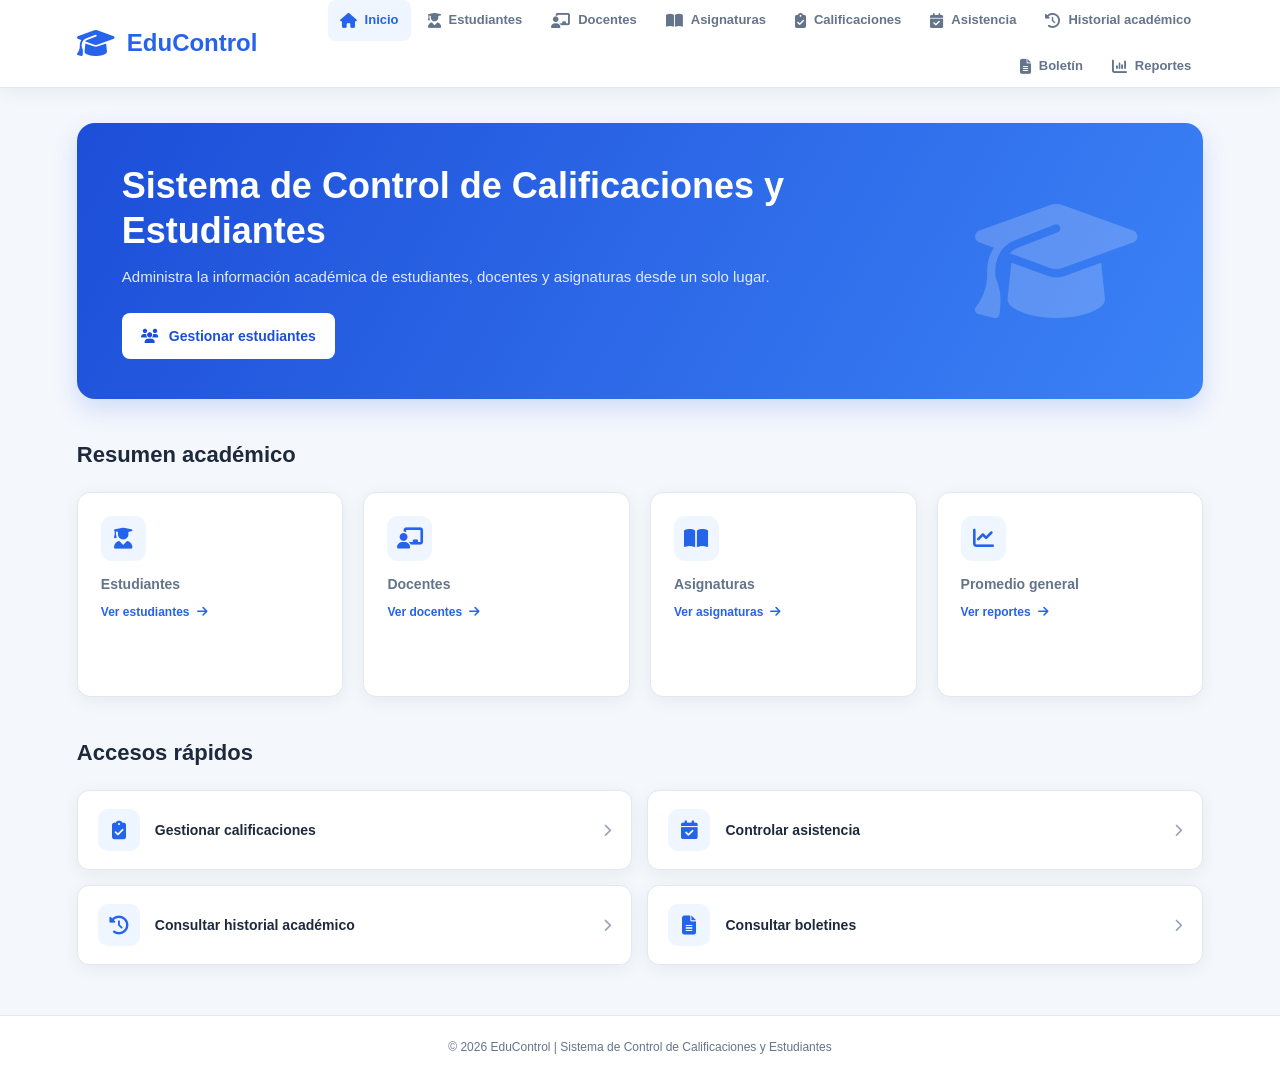
<file: index.html>
<!DOCTYPE html>
<html lang="es">
<head>
    <meta charset="UTF-8">
    <meta name="viewport" content="width=device-width, initial-scale=1.0">
    <title>Sistema de Control de Calificaciones y Estudiantes</title>
    <link rel="stylesheet" href="styles/style.css">
    <link rel="stylesheet" href="https://cdnjs.cloudflare.com/ajax/libs/font-awesome/6.7.2/css/all.min.css">
</head>
<body>
    <header>
        <div class="logo">
            <i class="fa-solid fa-graduation-cap"></i>
            <span>EduControl</span>
        </div>

        <nav>
            <ul>
                <li><a href="index.html" class="activo"><i class="fa-solid fa-house"></i> Inicio</a></li>
                <li><a href="estudiantes.html"><i class="fa-solid fa-user-graduate"></i> Estudiantes</a></li>
                <li><a href="docentes.html"><i class="fa-solid fa-chalkboard-user"></i> Docentes</a></li>
                <li><a href="asignaturas.html"><i class="fa-solid fa-book-open"></i> Asignaturas</a></li>
                <li><a href="calificaciones.html"><i class="fa-solid fa-clipboard-check"></i> Calificaciones</a></li>
                <li><a href="asistencia.html"><i class="fa-solid fa-calendar-check"></i> Asistencia</a></li>
                <li><a href="historial.html"><i class="fa-solid fa-clock-rotate-left"></i> Historial académico</a></li>
                <li><a href="boletin.html"><i class="fa-solid fa-file-lines"></i> Boletín</a></li>
                <li><a href="reportes.html"><i class="fa-solid fa-chart-column"></i> Reportes</a></li>
            </ul>
        </nav>
    </header>

    <main>
        <section class="bienvenida">
            <div>
                <h1>Sistema de Control de Calificaciones y Estudiantes</h1>
                <p>Administra la información académica de estudiantes, docentes y asignaturas desde un solo lugar.</p>
                <a href="estudiantes.html" class="boton">
                    <i class="fa-solid fa-users"></i>
                    Gestionar estudiantes
                </a>
            </div>
            <i class="fa-solid fa-graduation-cap icono-bienvenida"></i>
        </section>

        <section class="resumen">
            <h2>Resumen académico</h2>

            <div class="tarjetas">
                <article class="tarjeta">
                    <i class="fa-solid fa-user-graduate"></i>
                    <h3>Estudiantes</h3>
                    <a href="estudiantes.html">Ver estudiantes <i class="fa-solid fa-arrow-right"></i></a>
                </article>

                <article class="tarjeta">
                    <i class="fa-solid fa-chalkboard-user"></i>
                    <h3>Docentes</h3>
                    <a href="docentes.html">Ver docentes <i class="fa-solid fa-arrow-right"></i></a>
                </article>

                <article class="tarjeta">
                    <i class="fa-solid fa-book-open"></i>
                    <h3>Asignaturas</h3>
                    <a href="asignaturas.html">Ver asignaturas <i class="fa-solid fa-arrow-right"></i></a>
                </article>

                <article class="tarjeta">
                    <i class="fa-solid fa-chart-line"></i>
                    <h3>Promedio general</h3>
                    <a href="reportes.html">Ver reportes <i class="fa-solid fa-arrow-right"></i></a>
                </article>
            </div>
        </section>

        <section class="accesos">
            <h2>Accesos rápidos</h2>

            <div class="lista-accesos">
                <a href="calificaciones.html">
                    <i class="fa-solid fa-clipboard-check"></i>
                    <span>Gestionar calificaciones</span>
                    <i class="fa-solid fa-chevron-right"></i>
                </a>

                <a href="asistencia.html">
                    <i class="fa-solid fa-calendar-check"></i>
                    <span>Controlar asistencia</span>
                    <i class="fa-solid fa-chevron-right"></i>
                </a>

                <a href="historial.html">
                    <i class="fa-solid fa-clock-rotate-left"></i>
                    <span>Consultar historial académico</span>
                    <i class="fa-solid fa-chevron-right"></i>
                </a>

                <a href="boletin.html">
                    <i class="fa-solid fa-file-lines"></i>
                    <span>Consultar boletines</span>
                    <i class="fa-solid fa-chevron-right"></i>
                </a>
            </div>
        </section>
    </main>

    <footer>
        <p>&copy; 2026 EduControl | Sistema de Control de Calificaciones y Estudiantes</p>
    </footer>

    <script src="script/main.js" defer></script>
</body>
</html>
</file>
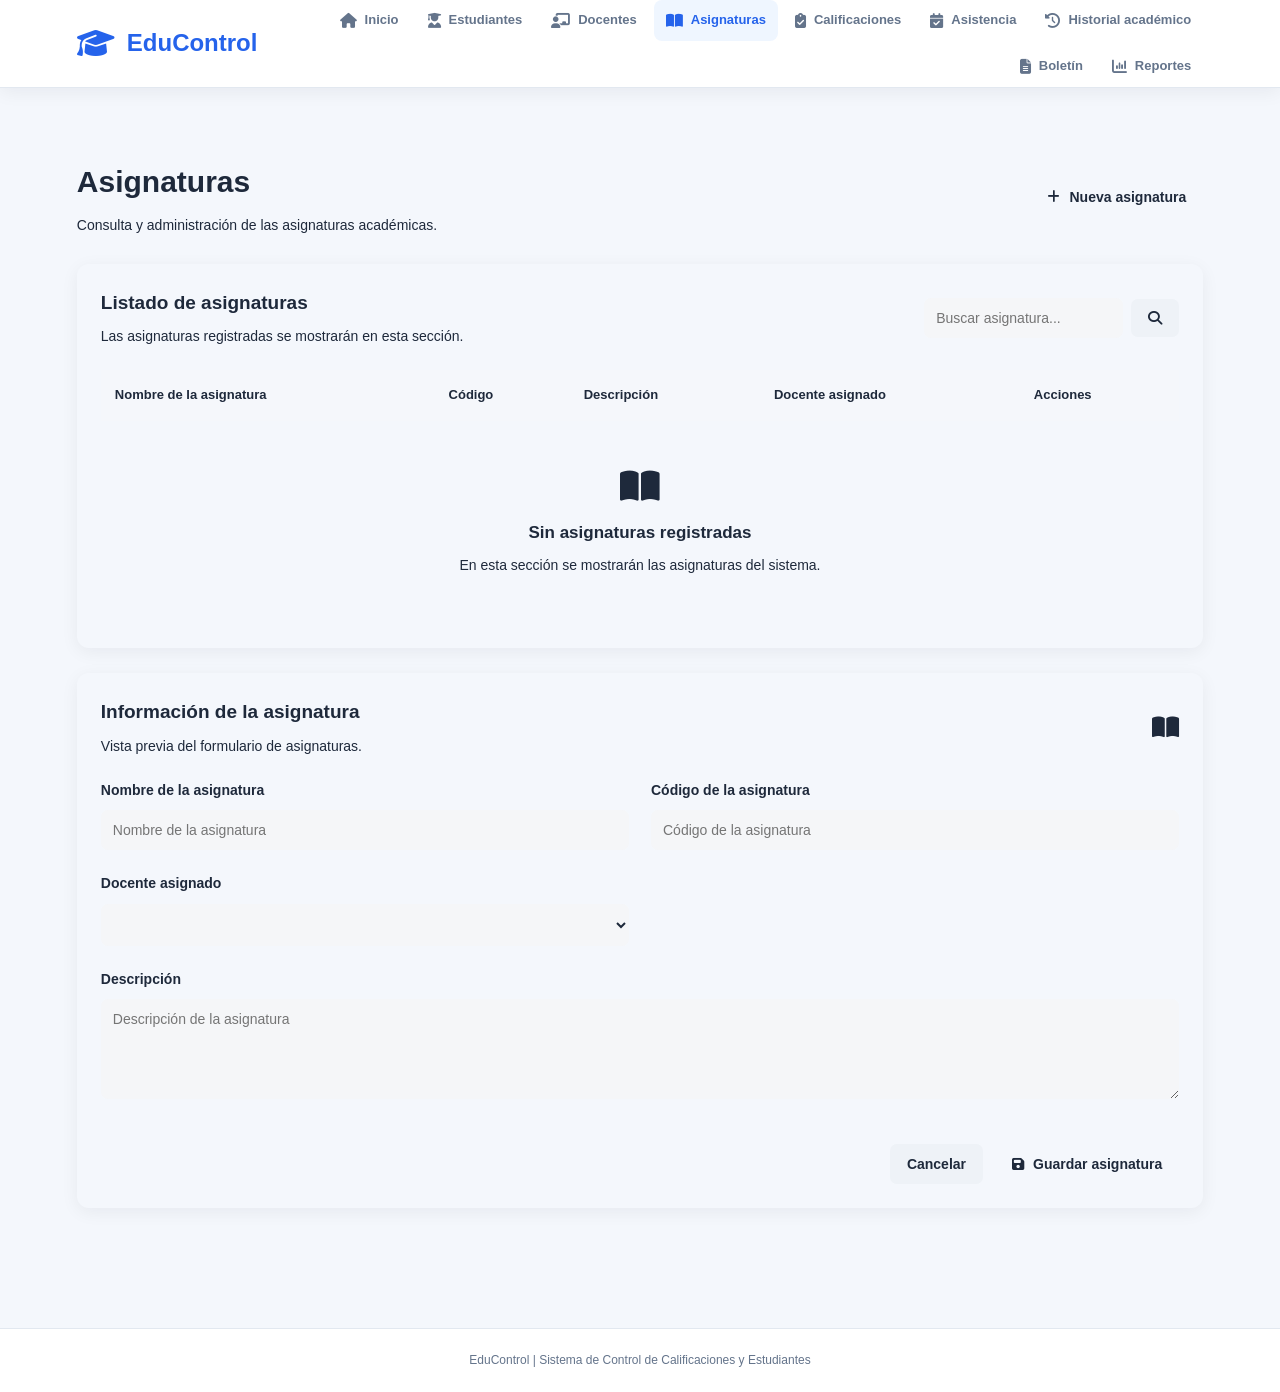
<file: asignaturas.html>
<!DOCTYPE html>
<html lang="es">
<head>
    <meta charset="UTF-8">
    <meta name="viewport" content="width=device-width, initial-scale=1.0">
    <title>Asignaturas | EduControl</title>
    <link rel="stylesheet" href="https://cdnjs.cloudflare.com/ajax/libs/font-awesome/6.7.2/css/all.min.css">
    <link rel="stylesheet" href="styles/style.css">
    <link rel="stylesheet" href="styles/asignaturas.css">
</head>
<body>
    <header>
        <div class="logo">
            <i class="fa-solid fa-graduation-cap"></i>
            <span>EduControl</span>
        </div>
        <nav>
            <ul>
                <li><a href="index.html"><i class="fa-solid fa-house"></i> Inicio</a></li>
                <li><a href="estudiantes.html"><i class="fa-solid fa-user-graduate"></i> Estudiantes</a></li>
                <li><a href="docentes.html"><i class="fa-solid fa-chalkboard-user"></i> Docentes</a></li>
                <li><a href="asignaturas.html" class="activo"><i class="fa-solid fa-book-open"></i> Asignaturas</a></li>
                <li><a href="calificaciones.html"><i class="fa-solid fa-clipboard-check"></i> Calificaciones</a></li>
                <li><a href="asistencia.html"><i class="fa-solid fa-calendar-check"></i> Asistencia</a></li>
                <li><a href="historial.html"><i class="fa-solid fa-clock-rotate-left"></i> Historial académico</a></li>
                <li><a href="boletin.html"><i class="fa-solid fa-file-lines"></i> Boletín</a></li>
                <li><a href="reportes.html"><i class="fa-solid fa-chart-column"></i> Reportes</a></li>
            </ul>
        </nav>
    </header>

    <main class="contenido-asignaturas">
        <section class="encabezado-pagina">
            <div>
                <h1>Asignaturas</h1>
                <p>Consulta y administración de las asignaturas académicas.</p>
            </div>
            <button type="button" class="boton" data-mensaje>
                <i class="fa-solid fa-plus"></i>
                Nueva asignatura
            </button>
        </section>

        <section class="panel">
            <div class="panel-encabezado">
                <div>
                    <h2>Listado de asignaturas</h2>
                    <p>Las asignaturas registradas se mostrarán en esta sección.</p>
                </div>
                <div class="busqueda">
                    <input type="search" placeholder="Buscar asignatura..." disabled>
                    <button type="button" class="boton boton-secundario" data-mensaje aria-label="Buscar">
                        <i class="fa-solid fa-magnifying-glass"></i>
                    </button>
                </div>
            </div>

            <div class="tabla-contenedor">
                <table>
                    <thead>
                        <tr>
                            <th>Nombre de la asignatura</th>
                            <th>Código</th>
                            <th>Descripción</th>
                            <th>Docente asignado</th>
                            <th>Acciones</th>
                        </tr>
                    </thead>
                    <tbody>
                        <tr>
                            <td colspan="5" class="tabla-vacia">
                                <i class="fa-solid fa-book-open"></i>
                                <h3>Sin asignaturas registradas</h3>
                                <p>En esta sección se mostrarán las asignaturas del sistema.</p>
                            </td>
                        </tr>
                    </tbody>
                </table>
            </div>
        </section>

        <section class="panel panel-formulario">
            <div class="panel-encabezado">
                <div>
                    <h2>Información de la asignatura</h2>
                    <p>Vista previa del formulario de asignaturas.</p>
                </div>
                <i class="fa-solid fa-book-open icono-panel"></i>
            </div>

            <form>
                <div class="formulario-grid">
                    <div class="campo">
                        <label for="nombre">Nombre de la asignatura</label>
                        <input type="text" id="nombre" placeholder="Nombre de la asignatura" disabled>
                    </div>

                    <div class="campo">
                        <label for="codigo">Código de la asignatura</label>
                        <input type="text" id="codigo" placeholder="Código de la asignatura" disabled>
                    </div>

                    <div class="campo">
                        <label for="docente">Docente asignado</label>
                        <select id="docente" disabled>
                            <option value="" selected></option>
                        </select>
                    </div>

                    <div class="campo campo-completo">
                        <label for="descripcion">Descripción</label>
                        <textarea id="descripcion" rows="4" placeholder="Descripción de la asignatura" disabled></textarea>
                    </div>
                </div>

                <div class="acciones-formulario">
                    <button type="button" class="boton boton-secundario" data-mensaje>
                        Cancelar
                    </button>
                    <button type="button" class="boton" data-mensaje>
                        <i class="fa-solid fa-floppy-disk"></i>
                        Guardar asignatura
                    </button>
                </div>
            </form>
        </section>
    </main>

    <div class="notificacion" id="notificacion" role="status" aria-live="polite">
        <i class="fa-solid fa-circle-info"></i>
        <span>Esta función no está disponible porque el sistema es un prototipo visual.</span>
        <button type="button" id="cerrar-notificacion" aria-label="Cerrar mensaje">
            <i class="fa-solid fa-xmark"></i>
        </button>
    </div>

    <footer>
        <p>EduControl | Sistema de Control de Calificaciones y Estudiantes</p>
    </footer>

    <script src="script/asignaturas.js"></script>
</body>
</html>
</file>
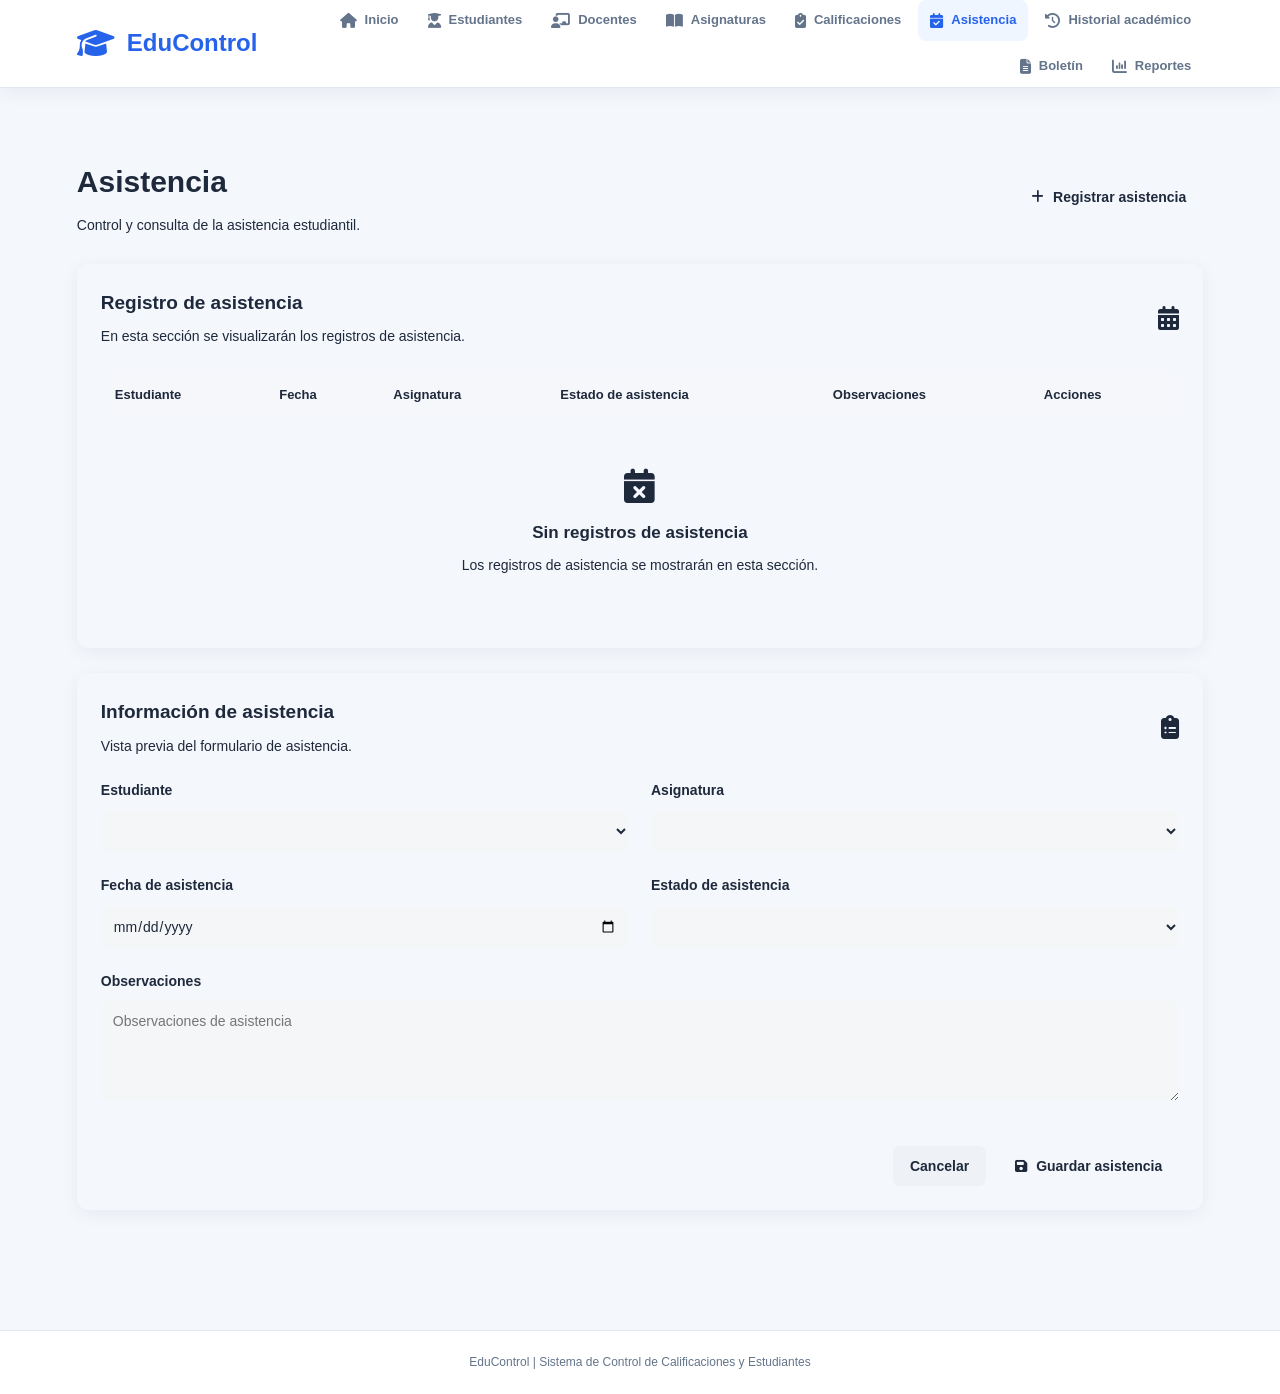
<file: asistencia.html>
<!DOCTYPE html>
<html lang="es">
<head>
    <meta charset="UTF-8">
    <meta name="viewport" content="width=device-width, initial-scale=1.0">
    <title>Asistencia | EduControl</title>
    <link rel="stylesheet" href="https://cdnjs.cloudflare.com/ajax/libs/font-awesome/6.7.2/css/all.min.css">
    <link rel="stylesheet" href="styles/style.css">
    <link rel="stylesheet" href="styles/asistencia.css">
</head>
<body>
    <header>
        <div class="logo">
            <i class="fa-solid fa-graduation-cap"></i>
            <span>EduControl</span>
        </div>
        <nav>
            <ul>
                <li><a href="index.html"><i class="fa-solid fa-house"></i> Inicio</a></li>
                <li><a href="estudiantes.html"><i class="fa-solid fa-user-graduate"></i> Estudiantes</a></li>
                <li><a href="docentes.html"><i class="fa-solid fa-chalkboard-user"></i> Docentes</a></li>
                <li><a href="asignaturas.html"><i class="fa-solid fa-book-open"></i> Asignaturas</a></li>
                <li><a href="calificaciones.html"><i class="fa-solid fa-clipboard-check"></i> Calificaciones</a></li>
                <li><a href="asistencia.html" class="activo"><i class="fa-solid fa-calendar-check"></i> Asistencia</a></li>
                <li><a href="historial.html"><i class="fa-solid fa-clock-rotate-left"></i> Historial académico</a></li>
                <li><a href="boletin.html"><i class="fa-solid fa-file-lines"></i> Boletín</a></li>
                <li><a href="reportes.html"><i class="fa-solid fa-chart-column"></i> Reportes</a></li>
            </ul>
        </nav>
    </header>

    <main class="contenido-asistencia">
        <section class="encabezado-pagina">
            <div>
                <h1>Asistencia</h1>
                <p>Control y consulta de la asistencia estudiantil.</p>
            </div>
            <button type="button" class="boton" data-mensaje>
                <i class="fa-solid fa-plus"></i>
                Registrar asistencia
            </button>
        </section>

        <section class="panel">
            <div class="panel-encabezado">
                <div>
                    <h2>Registro de asistencia</h2>
                    <p>En esta sección se visualizarán los registros de asistencia.</p>
                </div>
                <i class="fa-solid fa-calendar-days icono-panel"></i>
            </div>

            <div class="tabla-contenedor">
                <table>
                    <thead>
                        <tr>
                            <th>Estudiante</th>
                            <th>Fecha</th>
                            <th>Asignatura</th>
                            <th>Estado de asistencia</th>
                            <th>Observaciones</th>
                            <th>Acciones</th>
                        </tr>
                    </thead>
                    <tbody>
                        <tr>
                            <td colspan="6" class="tabla-vacia">
                                <i class="fa-solid fa-calendar-xmark"></i>
                                <h3>Sin registros de asistencia</h3>
                                <p>Los registros de asistencia se mostrarán en esta sección.</p>
                            </td>
                        </tr>
                    </tbody>
                </table>
            </div>
        </section>

        <section class="panel panel-formulario">
            <div class="panel-encabezado">
                <div>
                    <h2>Información de asistencia</h2>
                    <p>Vista previa del formulario de asistencia.</p>
                </div>
                <i class="fa-solid fa-clipboard-list icono-panel"></i>
            </div>

            <form>
                <div class="formulario-grid">
                    <div class="campo">
                        <label for="estudiante">Estudiante</label>
                        <select id="estudiante">
                            <option value="" selected></option>
                        </select>
                    </div>

                    <div class="campo">
                        <label for="asignatura">Asignatura</label>
                        <select id="asignatura">
                            <option value="" selected></option>
                        </select>
                    </div>

                    <div class="campo">
                        <label for="fecha">Fecha de asistencia</label>
                        <input type="date" id="fecha">
                    </div>

                    <div class="campo">
                        <label for="estado">Estado de asistencia</label>
                        <select id="estado">
                            <option value="" selected></option>
                        </select>
                    </div>

                    <div class="campo campo-completo">
                        <label for="observaciones">Observaciones</label>
                        <textarea id="observaciones" rows="4" placeholder="Observaciones de asistencia"></textarea>
                    </div>
                </div>

                <div class="acciones-formulario">
                    <button type="button" class="boton boton-secundario" data-mensaje>
                        Cancelar
                    </button>
                    <button type="button" class="boton" data-mensaje>
                        <i class="fa-solid fa-floppy-disk"></i>
                        Guardar asistencia
                    </button>
                </div>
            </form>
        </section>
    </main>

    <div class="notificacion" id="notificacion" role="status" aria-live="polite">
        <i class="fa-solid fa-circle-info"></i>
        <span>Esta función no está disponible porque el sistema es un prototipo visual.</span>
        <button type="button" id="cerrar-notificacion" aria-label="Cerrar mensaje">
            <i class="fa-solid fa-xmark"></i>
        </button>
    </div>

    <footer>
        <p>EduControl | Sistema de Control de Calificaciones y Estudiantes</p>
    </footer>

    <script src="script/asistencia.js"></script>
</body>
</html>
</file>
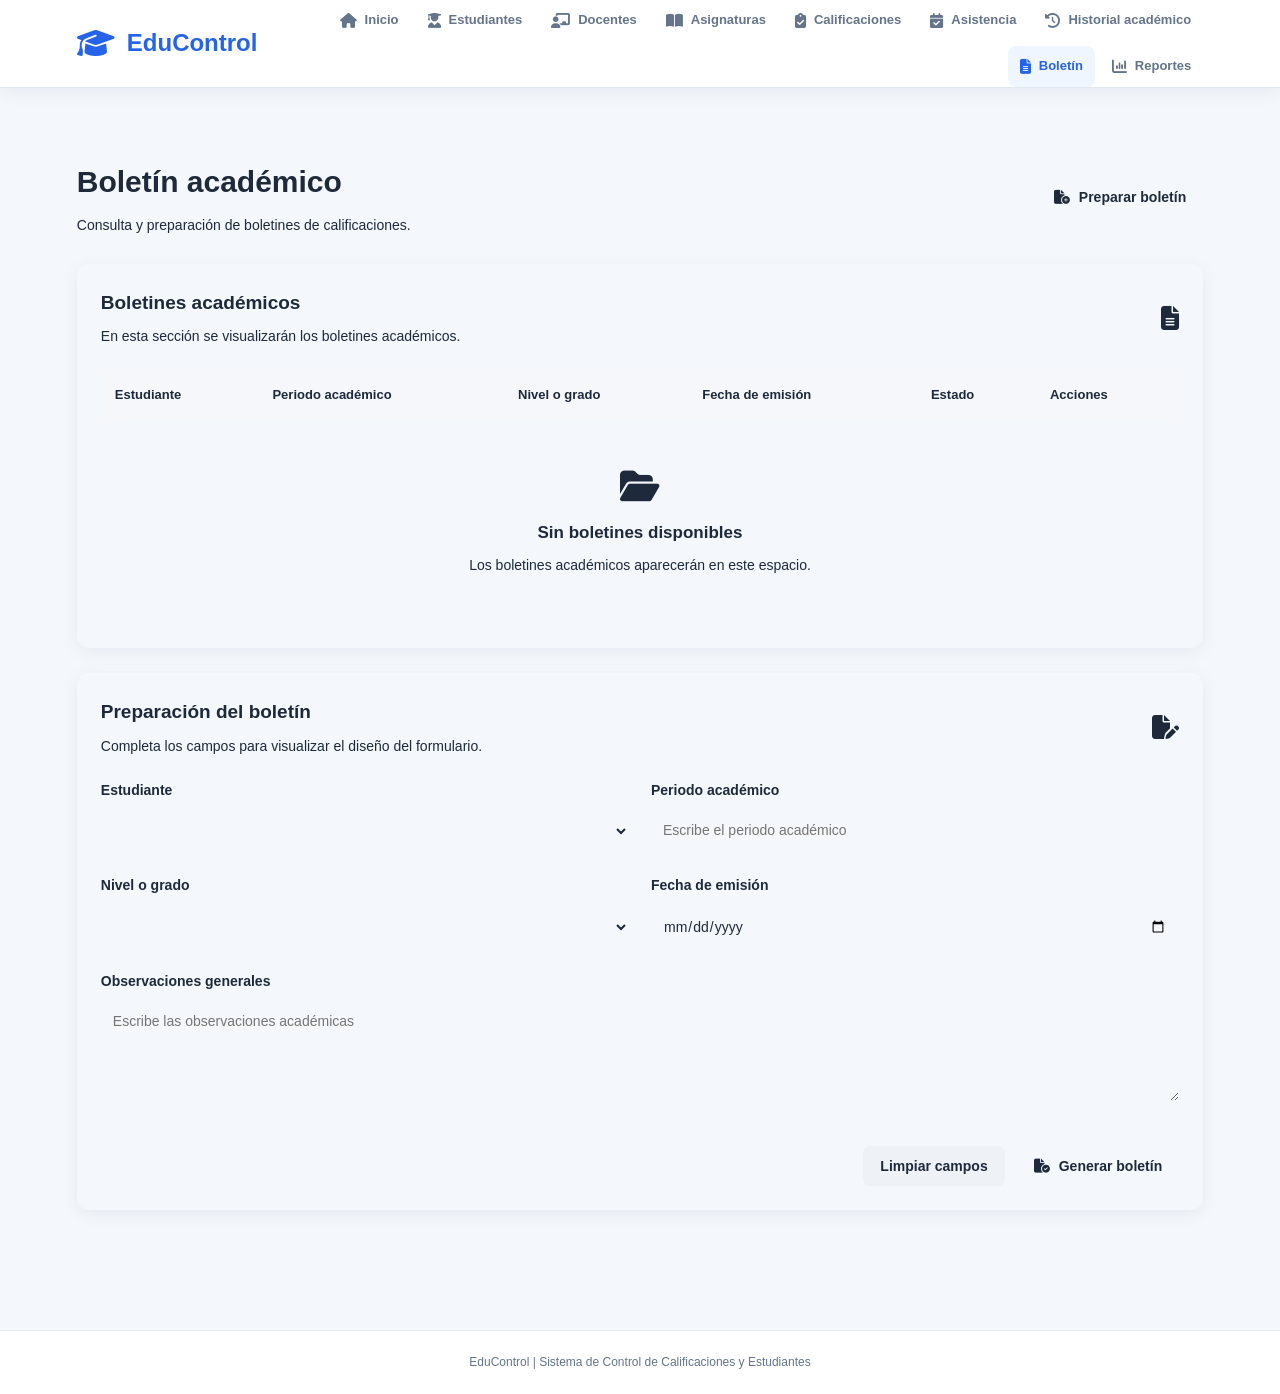
<file: boletin.html>
<!DOCTYPE html>
<html lang="es">
<head>
    <meta charset="UTF-8">
    <meta name="viewport" content="width=device-width, initial-scale=1.0">
    <title>Boletín académico | EduControl</title>
    <link rel="stylesheet" href="https://cdnjs.cloudflare.com/ajax/libs/font-awesome/6.7.2/css/all.min.css">
    <link rel="stylesheet" href="styles/style.css">
    <link rel="stylesheet" href="styles/boletin.css">
</head>
<body>
    <header>
        <div class="logo">
            <i class="fa-solid fa-graduation-cap"></i>
            <span>EduControl</span>
        </div>
        <nav>
            <ul>
                <li><a href="index.html"><i class="fa-solid fa-house"></i> Inicio</a></li>
                <li><a href="estudiantes.html"><i class="fa-solid fa-user-graduate"></i> Estudiantes</a></li>
                <li><a href="docentes.html"><i class="fa-solid fa-chalkboard-user"></i> Docentes</a></li>
                <li><a href="asignaturas.html"><i class="fa-solid fa-book-open"></i> Asignaturas</a></li>
                <li><a href="calificaciones.html"><i class="fa-solid fa-clipboard-check"></i> Calificaciones</a></li>
                <li><a href="asistencia.html"><i class="fa-solid fa-calendar-check"></i> Asistencia</a></li>
                <li><a href="historial.html"><i class="fa-solid fa-clock-rotate-left"></i> Historial académico</a></li>
                <li><a href="boletin.html" class="activo"><i class="fa-solid fa-file-lines"></i> Boletín</a></li>
                <li><a href="reportes.html"><i class="fa-solid fa-chart-column"></i> Reportes</a></li>
            </ul>
        </nav>
    </header>

    <main class="contenido-boletin">
        <section class="encabezado-pagina">
            <div>
                <h1>Boletín académico</h1>
                <p>Consulta y preparación de boletines de calificaciones.</p>
            </div>
            <button type="button" class="boton" id="ir-a-formulario">
                <i class="fa-solid fa-file-circle-plus"></i>
                Preparar boletín
            </button>
        </section>

        <section class="panel">
            <div class="panel-encabezado">
                <div>
                    <h2>Boletines académicos</h2>
                    <p>En esta sección se visualizarán los boletines académicos.</p>
                </div>
                <i class="fa-solid fa-file-lines icono-panel"></i>
            </div>

            <div class="tabla-contenedor">
                <table>
                    <thead>
                        <tr>
                            <th>Estudiante</th>
                            <th>Periodo académico</th>
                            <th>Nivel o grado</th>
                            <th>Fecha de emisión</th>
                            <th>Estado</th>
                            <th>Acciones</th>
                        </tr>
                    </thead>
                    <tbody>
                        <tr>
                            <td colspan="6" class="tabla-vacia">
                                <i class="fa-solid fa-folder-open"></i>
                                <h3>Sin boletines disponibles</h3>
                                <p>Los boletines académicos aparecerán en este espacio.</p>
                            </td>
                        </tr>
                    </tbody>
                </table>
            </div>
        </section>

        <section class="panel panel-formulario" id="seccion-formulario">
            <div class="panel-encabezado">
                <div>
                    <h2>Preparación del boletín</h2>
                    <p>Completa los campos para visualizar el diseño del formulario.</p>
                </div>
                <i class="fa-solid fa-file-pen icono-panel"></i>
            </div>

            <form id="form-boletin">
                <div class="formulario-grid">
                    <div class="campo">
                        <label for="estudiante">Estudiante</label>
                        <select id="estudiante" name="estudiante">
                            <option value="" selected></option>
                        </select>
                    </div>

                    <div class="campo">
                        <label for="periodo">Periodo académico</label>
                        <input type="text" id="periodo" name="periodo" placeholder="Escribe el periodo académico">
                    </div>

                    <div class="campo">
                        <label for="grado">Nivel o grado</label>
                        <select id="grado" name="grado">
                            <option value="" selected></option>
                        </select>
                    </div>

                    <div class="campo">
                        <label for="fecha-emision">Fecha de emisión</label>
                        <input type="date" id="fecha-emision" name="fecha-emision">
                    </div>

                    <div class="campo campo-completo">
                        <label for="observaciones">Observaciones generales</label>
                        <textarea id="observaciones" name="observaciones" rows="4" placeholder="Escribe las observaciones académicas"></textarea>
                    </div>
                </div>

                <div class="acciones-formulario">
                    <button type="reset" class="boton boton-secundario">
                        Limpiar campos
                    </button>
                    <button type="submit" class="boton">
                        <i class="fa-solid fa-file-circle-check"></i>
                        Generar boletín
                    </button>
                </div>
            </form>
        </section>
    </main>

    <footer>
        <p>EduControl | Sistema de Control de Calificaciones y Estudiantes</p>
    </footer>

    <script src="script/boletin.js"></script>
</body>
</html>
</file>
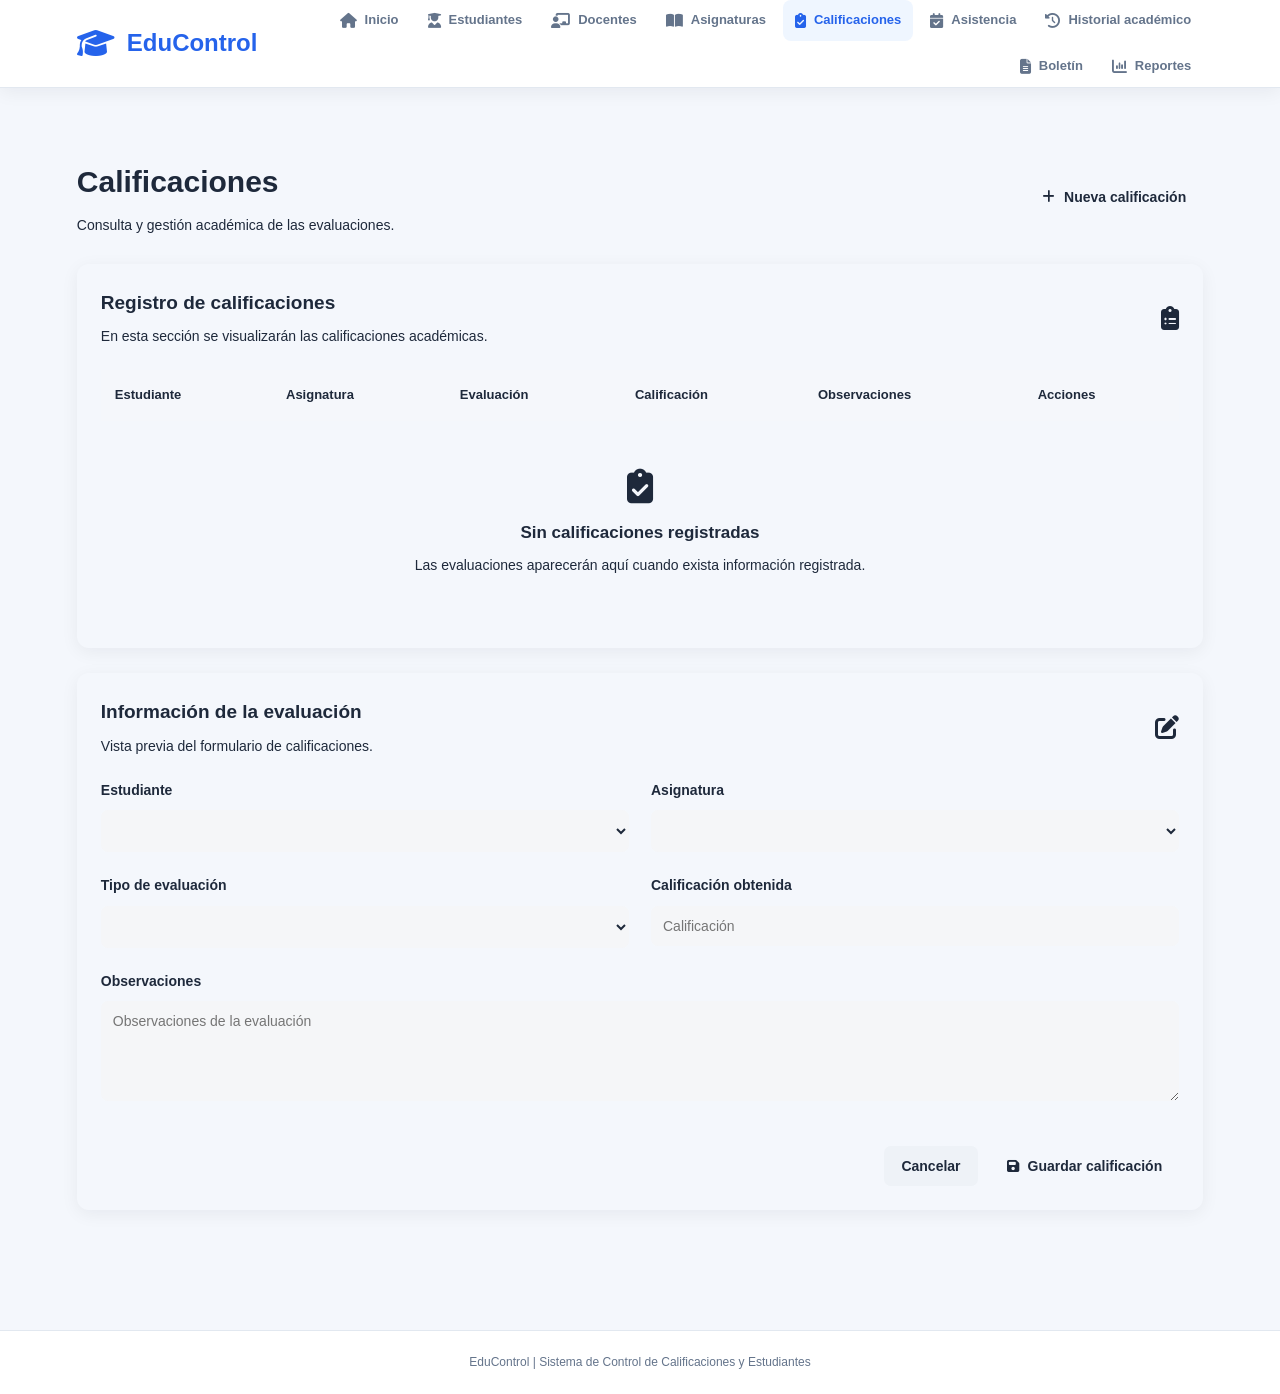
<file: calificaciones.html>
<!DOCTYPE html>
<html lang="es">
<head>
    <meta charset="UTF-8">
    <meta name="viewport" content="width=device-width, initial-scale=1.0">
    <title>Calificaciones | EduControl</title>
    <link rel="stylesheet" href="https://cdnjs.cloudflare.com/ajax/libs/font-awesome/6.7.2/css/all.min.css">
    <link rel="stylesheet" href="styles/style.css">
    <link rel="stylesheet" href="styles/calificaciones.css">
</head>
<body>
    <header>
        <div class="logo">
            <i class="fa-solid fa-graduation-cap"></i>
            <span>EduControl</span>
        </div>
        <nav>
            <ul>
                <li><a href="index.html"><i class="fa-solid fa-house"></i> Inicio</a></li>
                <li><a href="estudiantes.html"><i class="fa-solid fa-user-graduate"></i> Estudiantes</a></li>
                <li><a href="docentes.html"><i class="fa-solid fa-chalkboard-user"></i> Docentes</a></li>
                <li><a href="asignaturas.html"><i class="fa-solid fa-book-open"></i> Asignaturas</a></li>
                <li><a href="calificaciones.html" class="activo"><i class="fa-solid fa-clipboard-check"></i> Calificaciones</a></li>
                <li><a href="asistencia.html"><i class="fa-solid fa-calendar-check"></i> Asistencia</a></li>
                <li><a href="historial.html"><i class="fa-solid fa-clock-rotate-left"></i> Historial académico</a></li>
                <li><a href="boletin.html"><i class="fa-solid fa-file-lines"></i> Boletín</a></li>
                <li><a href="reportes.html"><i class="fa-solid fa-chart-column"></i> Reportes</a></li>
            </ul>
        </nav>
    </header>

    <main class="contenido-calificaciones">
        <section class="encabezado-pagina">
            <div>
                <h1>Calificaciones</h1>
                <p>Consulta y gestión académica de las evaluaciones.</p>
            </div>
            <button type="button" class="boton" data-mensaje>
                <i class="fa-solid fa-plus"></i>
                Nueva calificación
            </button>
        </section>

        <section class="panel">
            <div class="panel-encabezado">
                <div>
                    <h2>Registro de calificaciones</h2>
                    <p>En esta sección se visualizarán las calificaciones académicas.</p>
                </div>
                <i class="fa-solid fa-clipboard-list icono-panel"></i>
            </div>

            <div class="tabla-contenedor">
                <table>
                    <thead>
                        <tr>
                            <th>Estudiante</th>
                            <th>Asignatura</th>
                            <th>Evaluación</th>
                            <th>Calificación</th>
                            <th>Observaciones</th>
                            <th>Acciones</th>
                        </tr>
                    </thead>
                    <tbody>
                        <tr>
                            <td colspan="6" class="tabla-vacia">
                                <i class="fa-solid fa-clipboard-check"></i>
                                <h3>Sin calificaciones registradas</h3>
                                <p>Las evaluaciones aparecerán aquí cuando exista información registrada.</p>
                            </td>
                        </tr>
                    </tbody>
                </table>
            </div>
        </section>

        <section class="panel panel-formulario">
            <div class="panel-encabezado">
                <div>
                    <h2>Información de la evaluación</h2>
                    <p>Vista previa del formulario de calificaciones.</p>
                </div>
                <i class="fa-solid fa-pen-to-square icono-panel"></i>
            </div>

            <form>
                <div class="formulario-grid">
                    <div class="campo">
                        <label for="estudiante">Estudiante</label>
                        <select id="estudiante" >
                            <option value="" selected></option>
                        </select>
                    </div>

                    <div class="campo">
                        <label for="asignatura">Asignatura</label>
                        <select id="asignatura" >
                            <option value="" selected></option>
                        </select>
                    </div>

                    <div class="campo">
                        <label for="evaluacion">Tipo de evaluación</label>
                        <select id="evaluacion" >
                            <option value="" selected></option>
                        </select>
                    </div>

                    <div class="campo">
                        <label for="calificacion">Calificación obtenida</label>
                        <input type="number" id="calificacion" placeholder="Calificación" >
                    </div>

                    <div class="campo campo-completo">
                        <label for="observaciones">Observaciones</label>
                        <textarea id="observaciones" rows="4" placeholder="Observaciones de la evaluación" ></textarea>
                    </div>
                </div>

                <div class="acciones-formulario">
                    <button type="button" class="boton boton-secundario" data-mensaje>
                        Cancelar
                    </button>
                    <button type="button" class="boton" data-mensaje>
                        <i class="fa-solid fa-floppy-disk"></i>
                        Guardar calificación
                    </button>
                </div>
            </form>
        </section>
    </main>

    <div class="notificacion" id="notificacion" role="status" aria-live="polite">
        <i class="fa-solid fa-circle-info"></i>
        <span>Esta función no está disponible porque el sistema es un prototipo visual.</span>
        <button type="button" id="cerrar-notificacion" aria-label="Cerrar mensaje">
            <i class="fa-solid fa-xmark"></i>
        </button>
    </div>

    <footer>
        <p>EduControl | Sistema de Control de Calificaciones y Estudiantes</p>
    </footer>

    <script src="script/calificaciones.js"></script>
</body>
</html>
</file>
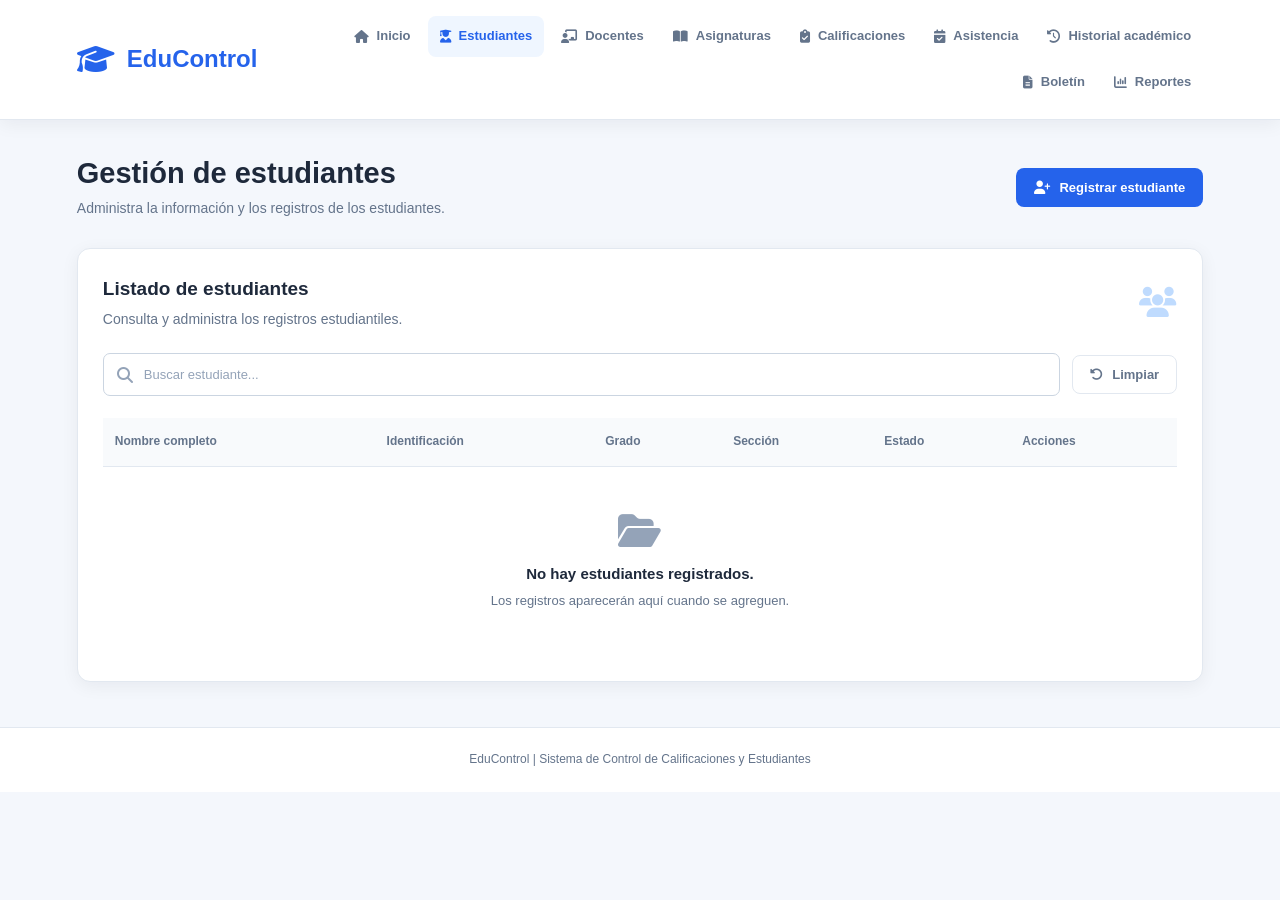
<file: estudiantes.html>
<!DOCTYPE html>
<html lang="es">
<head>
    <meta charset="UTF-8">
    <meta name="viewport" content="width=device-width, initial-scale=1.0">
    <title>Estudiantes | Sistema de Control Académico</title>
    <link rel="stylesheet" href="https://cdnjs.cloudflare.com/ajax/libs/font-awesome/6.7.2/css/all.min.css">
    <link rel="stylesheet" href="styles/estudiantes.css">
</head>
<body>
    <header>
        <div class="logo">
            <i class="fa-solid fa-graduation-cap"></i>
            <span>EduControl</span>
        </div>

        <nav>
            <ul>
                <li><a href="index.html"><i class="fa-solid fa-house"></i> Inicio</a></li>
                <li><a href="estudiantes.html" class="activo"><i class="fa-solid fa-user-graduate"></i> Estudiantes</a></li>
                <li><a href="docentes.html"><i class="fa-solid fa-chalkboard-user"></i> Docentes</a></li>
                <li><a href="asignaturas.html"><i class="fa-solid fa-book-open"></i> Asignaturas</a></li>
                <li><a href="calificaciones.html"><i class="fa-solid fa-clipboard-check"></i> Calificaciones</a></li>
                <li><a href="asistencia.html"><i class="fa-solid fa-calendar-check"></i> Asistencia</a></li>
                <li><a href="historial.html"><i class="fa-solid fa-clock-rotate-left"></i> Historial académico</a></li>
                <li><a href="boletin.html"><i class="fa-solid fa-file-lines"></i> Boletín</a></li>
                <li><a href="reportes.html"><i class="fa-solid fa-chart-column"></i> Reportes</a></li>
            </ul>
        </nav>
    </header>

    <main>
        <section class="encabezado-pagina">
            <div>
                <h1>Gestión de estudiantes</h1>
                <p>Administra la información y los registros de los estudiantes.</p>
            </div>

            <button type="button" class="boton boton-principal" id="abrir-formulario">
                <i class="fa-solid fa-user-plus"></i>
                Registrar estudiante
            </button>
        </section>

        <section class="panel">
            <div class="panel-encabezado">
                <div>
                    <h2>Listado de estudiantes</h2>
                    <p>Consulta y administra los registros estudiantiles.</p>
                </div>
                <i class="fa-solid fa-users icono-panel"></i>
            </div>

            <div class="herramientas">
                <div class="campo-busqueda">
                    <i class="fa-solid fa-magnifying-glass"></i>
                    <input type="search" id="buscar-estudiante" placeholder="Buscar estudiante...">
                </div>

                <button type="button" class="boton boton-secundario" id="limpiar-filtros">
                    <i class="fa-solid fa-rotate-left"></i>
                    Limpiar
                </button>
            </div>

            <div class="tabla-contenedor">
                <table>
                    <thead>
                        <tr>
                            <th>Nombre completo</th>
                            <th>Identificación</th>
                            <th>Grado</th>
                            <th>Sección</th>
                            <th>Estado</th>
                            <th>Acciones</th>
                        </tr>
                    </thead>
                    <tbody id="lista-estudiantes">
                        <tr id="fila-vacia">
                            <td colspan="6" class="sin-registros">
                                <i class="fa-solid fa-folder-open"></i>
                                <p>No hay estudiantes registrados.</p>
                                <span>Los registros aparecerán aquí cuando se agreguen.</span>
                            </td>
                        </tr>
                    </tbody>
                </table>
            </div>
        </section>

        <section class="panel formulario-panel" id="seccion-formulario">
            <div class="panel-encabezado">
                <div>
                    <h2 id="titulo-formulario">Registrar estudiante</h2>
                    <p>Completa los campos para introducir la información estudiantil.</p>
                </div>

                <button type="button" class="boton-cerrar" id="cerrar-formulario" aria-label="Cerrar formulario">
                    <i class="fa-solid fa-xmark"></i>
                </button>
            </div>

            <form id="formulario-estudiante">
                <div class="formulario-grid">
                    <div class="campo">
                        <label for="nombre">Nombre completo</label>
                        <input type="text" id="nombre" name="nombre" placeholder="Escribe el nombre completo" required>
                    </div>

                    <div class="campo">
                        <label for="identificacion">Identificación</label>
                        <input type="text" id="identificacion" name="identificacion" placeholder="Escribe la identificación" required>
                    </div>

                    <div class="campo">
                        <label for="fecha-nacimiento">Fecha de nacimiento</label>
                        <input type="date" id="fecha-nacimiento" name="fechaNacimiento" required>
                    </div>

                    <div class="campo">
                        <label for="genero">Género</label>
                        <input type="text" id="genero" name="genero" placeholder="Escribe el género" required>
                    </div>

                    <div class="campo">
                        <label for="grado">Nivel educativo</label>
                        <input type="text" id="grado" name="grado" placeholder="Escribe el nivel educativo" required>
                    </div>

                    <div class="campo">
                        <label for="seccion">Sección</label>
                        <input type="text" id="seccion" name="seccion" placeholder="Escribe la sección" required>
                    </div>

                    <div class="campo">
                        <label for="tutor">Nombre del padre, madre o tutor</label>
                        <input type="text" id="tutor" name="tutor" placeholder="Escribe el nombre del tutor" required>
                    </div>

                    <div class="campo">
                        <label for="telefono">Teléfono de contacto</label>
                        <input type="tel" id="telefono" name="telefono" placeholder="Escribe el teléfono">
                    </div>

                    <div class="campo campo-completo">
                        <label for="direccion">Dirección</label>
                        <textarea id="direccion" name="direccion" rows="3" placeholder="Escribe la dirección del estudiante"></textarea>
                    </div>
                </div>

                <div class="acciones-formulario">
                    <button type="button" class="boton boton-secundario" id="cancelar-formulario">
                        Cancelar
                    </button>
                    <button type="submit" class="boton boton-principal">
                        <i class="fa-solid fa-floppy-disk"></i>
                        Guardar estudiante
                    </button>
                </div>
            </form>
        </section>
    </main>

    <footer>
        <p>EduControl | Sistema de Control de Calificaciones y Estudiantes</p>
    </footer>

    <script src="script/estudiantes.js"></script>
</body>
</html>
</file>
<file: styles/style.css>
* {
    margin: 0;
    padding: 0;
    box-sizing: border-box;
}

:root {
    --color-principal: #2563eb;
    --color-principal-oscuro: #1d4ed8;
    --color-fondo: #f4f7fc;
    --color-blanco: #ffffff;
    --color-texto: #1e293b;
    --color-secundario: #64748b;
    --color-borde: #e2e8f0;
    --sombra: 0 4px 18px rgba(15, 23, 42, 0.06);
}

body {
    font-family: Arial, Helvetica, sans-serif;
    background-color: var(--color-fondo);
    color: var(--color-texto);
    line-height: 1.6;
}

header {
    background-color: var(--color-blanco);
    min-height: 80px;
    padding: 0 6%;
    display: flex;
    align-items: center;
    justify-content: space-between;
    gap: 30px;
    border-bottom: 1px solid var(--color-borde);
    box-shadow: var(--sombra);
}

.logo {
    display: flex;
    align-items: center;
    gap: 12px;
    color: var(--color-principal);
    font-size: 24px;
    font-weight: 700;
    white-space: nowrap;
}

.logo i {
    font-size: 30px;
}

nav ul {
    list-style: none;
    display: flex;
    align-items: center;
    justify-content: flex-end;
    flex-wrap: wrap;
    gap: 5px;
}

nav ul li a {
    display: flex;
    align-items: center;
    gap: 8px;
    padding: 10px 12px;
    border-radius: 8px;
    color: var(--color-secundario);
    text-decoration: none;
    font-size: 13px;
    font-weight: 600;
    transition: background-color 0.2s, color 0.2s;
}

nav ul li a i {
    font-size: 15px;
}

nav ul li a:hover,
nav ul li a.activo {
    background-color: #eff6ff;
    color: var(--color-principal);
}

main {
    width: 88%;
    max-width: 1400px;
    margin: 35px auto;
}

.bienvenida {
    min-height: 250px;
    padding: 40px 45px;
    display: flex;
    align-items: center;
    justify-content: space-between;
    gap: 30px;
    background: linear-gradient(120deg, #1d4ed8, #3b82f6);
    border-radius: 18px;
    color: var(--color-blanco);
    overflow: hidden;
    box-shadow: 0 10px 25px rgba(37, 99, 235, 0.18);
}

.bienvenida h1 {
    max-width: 750px;
    margin-bottom: 12px;
    font-size: clamp(25px, 3vw, 36px);
    line-height: 1.25;
}

.bienvenida p {
    max-width: 700px;
    margin-bottom: 24px;
    color: #e0eaff;
    font-size: 15px;
}

.boton {
    display: inline-flex;
    align-items: center;
    justify-content: center;
    gap: 10px;
    padding: 12px 19px;
    border-radius: 8px;
    background-color: var(--color-blanco);
    color: var(--color-principal-oscuro);
    text-decoration: none;
    font-size: 14px;
    font-weight: 700;
    transition: transform 0.2s, box-shadow 0.2s;
}

.boton:hover {
    transform: translateY(-2px);
    box-shadow: 0 5px 15px rgba(0, 0, 0, 0.12);
}

.icono-bienvenida {
    margin-right: 20px;
    color: rgba(255, 255, 255, 0.2);
    font-size: 130px;
}

.resumen,
.accesos {
    margin-top: 38px;
}

.resumen h2,
.accesos h2 {
    margin-bottom: 20px;
    font-size: 22px;
    font-weight: 700;
}

.tarjetas {
    display: grid;
    grid-template-columns: repeat(4, minmax(0, 1fr));
    gap: 20px;
}

.tarjeta {
    min-height: 205px;
    padding: 23px;
    background-color: var(--color-blanco);
    border: 1px solid var(--color-borde);
    border-radius: 13px;
    box-shadow: var(--sombra);
    transition: transform 0.2s, box-shadow 0.2s;
}

.tarjeta:hover {
    transform: translateY(-4px);
    box-shadow: 0 8px 25px rgba(15, 23, 42, 0.09);
}

.tarjeta > i {
    display: inline-flex;
    align-items: center;
    justify-content: center;
    width: 45px;
    height: 45px;
    margin-bottom: 12px;
    border-radius: 11px;
    background-color: #eff6ff;
    color: var(--color-principal);
    font-size: 21px;
}

.tarjeta h3 {
    margin-bottom: 2px;
    color: var(--color-secundario);
    font-size: 14px;
    font-weight: 600;
}

.tarjeta p {
    margin-bottom: 12px;
    font-size: 28px;
    font-weight: 700;
    line-height: 1.4;
}

.tarjeta a {
    display: inline-flex;
    align-items: center;
    gap: 7px;
    color: var(--color-principal);
    text-decoration: none;
    font-size: 12px;
    font-weight: 700;
}

.tarjeta a:hover {
    color: var(--color-principal-oscuro);
}

.lista-accesos {
    display: grid;
    grid-template-columns: repeat(2, minmax(0, 1fr));
    gap: 15px;
}

.lista-accesos a {
    display: flex;
    align-items: center;
    gap: 15px;
    min-height: 75px;
    padding: 18px 20px;
    background-color: var(--color-blanco);
    border: 1px solid var(--color-borde);
    border-radius: 12px;
    color: var(--color-texto);
    text-decoration: none;
    box-shadow: var(--sombra);
    transition: border-color 0.2s, transform 0.2s;
}

.lista-accesos a:hover {
    border-color: var(--color-principal);
    transform: translateY(-2px);
}

.lista-accesos a i:first-child {
    display: flex;
    align-items: center;
    justify-content: center;
    width: 42px;
    height: 42px;
    flex-shrink: 0;
    border-radius: 10px;
    background-color: #eff6ff;
    color: var(--color-principal);
    font-size: 19px;
}

.lista-accesos a span {
    flex: 1;
    font-size: 14px;
    font-weight: 600;
}

.lista-accesos a i:last-child {
    color: #94a3b8;
    font-size: 13px;
}

footer {
    margin-top: 50px;
    padding: 22px 6%;
    border-top: 1px solid var(--color-borde);
    background-color: var(--color-blanco);
    color: var(--color-secundario);
    text-align: center;
    font-size: 12px;
}

@media (max-width: 1200px) {
    header {
        align-items: flex-start;
        flex-direction: column;
        gap: 15px;
        padding: 20px 5%;
    }

    nav {
        width: 100%;
    }

    nav ul {
        justify-content: flex-start;
    }

    .tarjetas {
        grid-template-columns: repeat(2, minmax(0, 1fr));
    }
}

@media (max-width: 700px) {
    header {
        padding: 18px 5%;
    }

    nav ul {
        display: grid;
        grid-template-columns: repeat(2, minmax(0, 1fr));
        gap: 5px;
    }

    nav ul li a {
        padding: 10px 8px;
        font-size: 12px;
    }

    main {
        width: 92%;
        margin: 22px auto;
    }

    .bienvenida {
        min-height: auto;
        padding: 28px 24px;
    }

    .bienvenida h1 {
        font-size: 26px;
    }

    .icono-bienvenida {
        display: none;
    }

    .tarjetas {
        grid-template-columns: 1fr;
        gap: 13px;
    }

    .tarjeta {
        min-height: auto;
    }

    .lista-accesos {
        grid-template-columns: 1fr;
    }

    .resumen,
    .accesos {
        margin-top: 28px;
    }

    .resumen h2,
    .accesos h2 {
        font-size: 20px;
    }
}

@media (max-width: 380px) {
    .logo {
        font-size: 21px;
    }

    .bienvenida {
        padding: 24px 18px;
    }

    .bienvenida h1 {
        font-size: 23px;
    }

    .lista-accesos a {
        padding: 14px;
    }
}
</file>
<file: styles/asignaturas.css>
.contenido-asignaturas {
    padding-top: 35px;
    padding-bottom: 45px;
}

.encabezado-pagina {
    display: flex;
    align-items: center;
    justify-content: space-between;
    gap: 20px;
    margin-bottom: 28px;
}

.encabezado-pagina h1 {
    color: var(--texto);
    font-size: 30px;
    margin-bottom: 8px;
}

.encabezado-pagina p,
.panel-encabezado p {
    color: var(--secundario);
    font-size: 14px;
}

.panel {
    background: var(--blanco);
    border: 1px solid var(--borde);
    border-radius: 12px;
    padding: 24px;
    margin-bottom: 25px;
    box-shadow: var(--sombra);
}

.panel-encabezado {
    display: flex;
    justify-content: space-between;
    align-items: center;
    gap: 20px;
    margin-bottom: 22px;
}

.panel-encabezado h2 {
    color: var(--texto);
    font-size: 19px;
    margin-bottom: 7px;
}

.boton {
    display: inline-flex;
    justify-content: center;
    align-items: center;
    gap: 9px;
    border: none;
    border-radius: 7px;
    padding: 12px 17px;
    background: var(--principal);
    color: var(--blanco);
    font-size: 14px;
    font-weight: 600;
    cursor: pointer;
    transition: background 0.2s ease;
}

.boton:hover {
    background: var(--principal-oscuro);
}

.boton-secundario {
    background: #eef2f7;
    color: var(--texto);
    border: 1px solid var(--borde);
}

.boton-secundario:hover {
    background: #e2e8f0;
}

.busqueda {
    display: flex;
    align-items: center;
    gap: 8px;
}

.busqueda input {
    width: 230px;
}

.campo input,
.campo select,
.campo textarea,
.busqueda input {
    width: 100%;
    border: 1px solid var(--borde);
    border-radius: 7px;
    padding: 12px;
    background: #f5f6f8;
    color: var(--secundario);
    font-family: inherit;
    font-size: 14px;
}

.campo input:disabled,
.campo select:disabled,
.campo textarea:disabled,
.busqueda input:disabled {
    opacity: 1;
    cursor: not-allowed;
}

.tabla-contenedor {
    width: 100%;
    overflow-x: auto;
}

table {
    width: 100%;
    border-collapse: collapse;
    text-align: left;
}

thead {
    background: #f5f7fb;
}

th {
    padding: 15px 14px;
    color: var(--texto);
    font-size: 13px;
    font-weight: 600;
    border-bottom: 1px solid var(--borde);
    white-space: nowrap;
}

td {
    padding: 15px 14px;
    border-bottom: 1px solid var(--borde);
    font-size: 14px;
}

.tabla-vacia {
    padding: 48px 20px;
    text-align: center;
    color: var(--secundario);
}

.tabla-vacia i {
    font-size: 35px;
    margin-bottom: 15px;
    color: var(--principal);
}

.tabla-vacia h3 {
    margin-bottom: 8px;
    color: var(--texto);
    font-size: 17px;
}

.tabla-vacia p {
    font-size: 14px;
}

.icono-panel {
    color: var(--principal);
    font-size: 24px;
}

.formulario-grid {
    display: grid;
    grid-template-columns: repeat(2, minmax(0, 1fr));
    gap: 22px;
}

.campo {
    display: flex;
    flex-direction: column;
    gap: 9px;
}

.campo label {
    color: var(--texto);
    font-size: 14px;
    font-weight: 600;
}

.campo-completo {
    grid-column: 1 / -1;
}

.campo textarea {
    resize: vertical;
    min-height: 100px;
}

.acciones-formulario {
    display: flex;
    justify-content: flex-end;
    gap: 12px;
    margin-top: 25px;
    padding-top: 20px;
    border-top: 1px solid var(--borde);
}

.notificacion {
    position: fixed;
    right: 24px;
    bottom: 24px;
    z-index: 1000;
    display: flex;
    align-items: center;
    gap: 12px;
    width: min(440px, calc(100% - 32px));
    padding: 16px;
    border: 1px solid var(--borde);
    border-radius: 10px;
    background: var(--blanco);
    box-shadow: var(--sombra);
    color: var(--texto);
    opacity: 0;
    visibility: hidden;
    transform: translateY(12px);
    transition: opacity 0.2s ease, transform 0.2s ease, visibility 0.2s ease;
}

.notificacion.visible {
    opacity: 1;
    visibility: visible;
    transform: translateY(0);
}

.notificacion > i {
    color: var(--principal);
    font-size: 19px;
}

.notificacion span {
    flex: 1;
    font-size: 13px;
    line-height: 1.5;
}

.notificacion button {
    border: none;
    background: transparent;
    color: var(--secundario);
    font-size: 17px;
    cursor: pointer;
}

@media (max-width: 768px) {
    .encabezado-pagina,
    .panel-encabezado {
        align-items: flex-start;
        flex-direction: column;
    }

    .encabezado-pagina h1 {
        font-size: 25px;
    }

    .busqueda {
        width: 100%;
    }

    .busqueda input {
        flex: 1;
        min-width: 0;
    }

    .formulario-grid {
        grid-template-columns: 1fr;
    }

    .campo-completo {
        grid-column: auto;
    }

    .panel {
        padding: 18px;
    }

    .acciones-formulario {
        flex-direction: column-reverse;
    }

    .acciones-formulario .boton {
        width: 100%;
    }
}
</file>
<file: styles/asistencia.css>
.contenido-asistencia {
    padding-top: 35px;
    padding-bottom: 45px;
}

.encabezado-pagina {
    display: flex;
    align-items: center;
    justify-content: space-between;
    gap: 20px;
    margin-bottom: 28px;
}

.encabezado-pagina h1 {
    color: var(--texto);
    font-size: 30px;
    margin-bottom: 8px;
}

.encabezado-pagina p,
.panel-encabezado p {
    color: var(--secundario);
    font-size: 14px;
}

.panel {
    background: var(--blanco);
    border: 1px solid var(--borde);
    border-radius: 12px;
    padding: 24px;
    margin-bottom: 25px;
    box-shadow: var(--sombra);
}

.panel-encabezado {
    display: flex;
    justify-content: space-between;
    align-items: center;
    gap: 20px;
    margin-bottom: 22px;
}

.panel-encabezado h2 {
    color: var(--texto);
    font-size: 19px;
    margin-bottom: 7px;
}

.icono-panel {
    color: var(--principal);
    font-size: 24px;
}

.boton {
    display: inline-flex;
    justify-content: center;
    align-items: center;
    gap: 9px;
    border: none;
    border-radius: 7px;
    padding: 12px 17px;
    background: var(--principal);
    color: var(--blanco);
    font-size: 14px;
    font-weight: 600;
    cursor: pointer;
    transition: background 0.2s ease;
}

.boton:hover {
    background: var(--principal-oscuro);
}

.boton-secundario {
    background: #eef2f7;
    color: var(--texto);
    border: 1px solid var(--borde);
}

.boton-secundario:hover {
    background: #e2e8f0;
}

.tabla-contenedor {
    width: 100%;
    overflow-x: auto;
}

table {
    width: 100%;
    border-collapse: collapse;
    text-align: left;
}

thead {
    background: #f5f7fb;
}

th {
    padding: 15px 14px;
    color: var(--texto);
    font-size: 13px;
    font-weight: 600;
    border-bottom: 1px solid var(--borde);
    white-space: nowrap;
}

td {
    padding: 15px 14px;
    border-bottom: 1px solid var(--borde);
    font-size: 14px;
}

.tabla-vacia {
    padding: 48px 20px;
    text-align: center;
    color: var(--secundario);
}

.tabla-vacia i {
    font-size: 35px;
    margin-bottom: 15px;
    color: var(--principal);
}

.tabla-vacia h3 {
    margin-bottom: 8px;
    color: var(--texto);
    font-size: 17px;
}

.tabla-vacia p {
    font-size: 14px;
}

.formulario-grid {
    display: grid;
    grid-template-columns: repeat(2, minmax(0, 1fr));
    gap: 22px;
}

.campo {
    display: flex;
    flex-direction: column;
    gap: 9px;
}

.campo label {
    color: var(--texto);
    font-size: 14px;
    font-weight: 600;
}

.campo input,
.campo select,
.campo textarea {
    width: 100%;
    border: 1px solid var(--borde);
    border-radius: 7px;
    padding: 12px;
    background: #f5f6f8;
    color: var(--secundario);
    font-family: inherit;
    font-size: 14px;
}

.campo input:disabled,
.campo select:disabled,
.campo textarea:disabled {
    opacity: 1;
    cursor: not-allowed;
}

.campo-completo {
    grid-column: 1 / -1;
}

.campo textarea {
    resize: vertical;
    min-height: 100px;
}

.acciones-formulario {
    display: flex;
    justify-content: flex-end;
    gap: 12px;
    margin-top: 25px;
    padding-top: 20px;
    border-top: 1px solid var(--borde);
}

.notificacion {
    position: fixed;
    right: 24px;
    bottom: 24px;
    z-index: 1000;
    display: flex;
    align-items: center;
    gap: 12px;
    width: min(440px, calc(100% - 32px));
    padding: 16px;
    border: 1px solid var(--borde);
    border-radius: 10px;
    background: var(--blanco);
    box-shadow: var(--sombra);
    color: var(--texto);
    opacity: 0;
    visibility: hidden;
    transform: translateY(12px);
    transition: opacity 0.2s ease, transform 0.2s ease, visibility 0.2s ease;
}

.notificacion.visible {
    opacity: 1;
    visibility: visible;
    transform: translateY(0);
}

.notificacion > i {
    color: var(--principal);
    font-size: 19px;
}

.notificacion span {
    flex: 1;
    font-size: 13px;
    line-height: 1.5;
}

.notificacion button {
    border: none;
    background: transparent;
    color: var(--secundario);
    font-size: 17px;
    cursor: pointer;
}

@media (max-width: 768px) {
    .encabezado-pagina,
    .panel-encabezado {
        align-items: flex-start;
        flex-direction: column;
    }

    .encabezado-pagina h1 {
        font-size: 25px;
    }

    .formulario-grid {
        grid-template-columns: 1fr;
    }

    .campo-completo {
        grid-column: auto;
    }

    .panel {
        padding: 18px;
    }

    .acciones-formulario {
        flex-direction: column-reverse;
    }

    .acciones-formulario .boton {
        width: 100%;
    }
}
</file>
<file: styles/boletin.css>
.contenido-boletin {
    padding-top: 35px;
    padding-bottom: 45px;
}

.encabezado-pagina {
    display: flex;
    align-items: center;
    justify-content: space-between;
    gap: 20px;
    margin-bottom: 28px;
}

.encabezado-pagina h1 {
    color: var(--texto);
    font-size: 30px;
    margin-bottom: 8px;
}

.encabezado-pagina p,
.panel-encabezado p {
    color: var(--secundario);
    font-size: 14px;
}

.panel {
    background: var(--blanco);
    border: 1px solid var(--borde);
    border-radius: 12px;
    padding: 24px;
    margin-bottom: 25px;
    box-shadow: var(--sombra);
}

.panel-encabezado {
    display: flex;
    justify-content: space-between;
    align-items: center;
    gap: 20px;
    margin-bottom: 22px;
}

.panel-encabezado h2 {
    color: var(--texto);
    font-size: 19px;
    margin-bottom: 7px;
}

.icono-panel {
    color: var(--principal);
    font-size: 24px;
}

.boton {
    display: inline-flex;
    justify-content: center;
    align-items: center;
    gap: 9px;
    border: none;
    border-radius: 7px;
    padding: 12px 17px;
    background: var(--principal);
    color: var(--blanco);
    font-size: 14px;
    font-weight: 600;
    cursor: pointer;
    transition: background 0.2s ease;
}

.boton:hover {
    background: var(--principal-oscuro);
}

.boton-secundario {
    background: #eef2f7;
    color: var(--texto);
    border: 1px solid var(--borde);
}

.boton-secundario:hover {
    background: #e2e8f0;
}

.tabla-contenedor {
    width: 100%;
    overflow-x: auto;
}

table {
    width: 100%;
    border-collapse: collapse;
    text-align: left;
}

thead {
    background: #f5f7fb;
}

th {
    padding: 15px 14px;
    color: var(--texto);
    font-size: 13px;
    font-weight: 600;
    border-bottom: 1px solid var(--borde);
    white-space: nowrap;
}

td {
    padding: 15px 14px;
    border-bottom: 1px solid var(--borde);
    font-size: 14px;
}

.tabla-vacia {
    padding: 48px 20px;
    text-align: center;
    color: var(--secundario);
}

.tabla-vacia i {
    font-size: 35px;
    margin-bottom: 15px;
    color: var(--principal);
}

.tabla-vacia h3 {
    margin-bottom: 8px;
    color: var(--texto);
    font-size: 17px;
}

.tabla-vacia p {
    font-size: 14px;
}

.formulario-grid {
    display: grid;
    grid-template-columns: repeat(2, minmax(0, 1fr));
    gap: 22px;
}

.campo {
    display: flex;
    flex-direction: column;
    gap: 9px;
}

.campo label {
    color: var(--texto);
    font-size: 14px;
    font-weight: 600;
}

.campo input,
.campo select,
.campo textarea {
    width: 100%;
    border: 1px solid var(--borde);
    border-radius: 7px;
    padding: 12px;
    background: var(--blanco);
    color: var(--texto);
    font-family: inherit;
    font-size: 14px;
    outline: none;
    transition: border-color 0.2s ease, box-shadow 0.2s ease;
}

.campo input:focus,
.campo select:focus,
.campo textarea:focus {
    border-color: var(--principal);
    box-shadow: 0 0 0 3px rgba(59, 130, 246, 0.12);
}

.campo textarea {
    resize: vertical;
    min-height: 100px;
}

.campo-completo {
    grid-column: 1 / -1;
}

.acciones-formulario {
    display: flex;
    justify-content: flex-end;
    gap: 12px;
    margin-top: 25px;
    padding-top: 20px;
    border-top: 1px solid var(--borde);
}

@media (max-width: 768px) {
    .encabezado-pagina,
    .panel-encabezado {
        align-items: flex-start;
        flex-direction: column;
    }

    .encabezado-pagina h1 {
        font-size: 25px;
    }

    .formulario-grid {
        grid-template-columns: 1fr;
    }

    .campo-completo {
        grid-column: auto;
    }

    .panel {
        padding: 18px;
    }

    .acciones-formulario {
        flex-direction: column-reverse;
    }

    .acciones-formulario .boton {
        width: 100%;
    }
}
</file>
<file: styles/calificaciones.css>
.contenido-calificaciones {
    padding-top: 35px;
    padding-bottom: 45px;
}

.encabezado-pagina {
    display: flex;
    align-items: center;
    justify-content: space-between;
    gap: 20px;
    margin-bottom: 28px;
}

.encabezado-pagina h1 {
    color: var(--texto);
    font-size: 30px;
    margin-bottom: 8px;
}

.encabezado-pagina p,
.panel-encabezado p {
    color: var(--secundario);
    font-size: 14px;
}

.panel {
    background: var(--blanco);
    border: 1px solid var(--borde);
    border-radius: 12px;
    padding: 24px;
    margin-bottom: 25px;
    box-shadow: var(--sombra);
}

.panel-encabezado {
    display: flex;
    justify-content: space-between;
    align-items: center;
    gap: 20px;
    margin-bottom: 22px;
}

.panel-encabezado h2 {
    color: var(--texto);
    font-size: 19px;
    margin-bottom: 7px;
}

.icono-panel {
    color: var(--principal);
    font-size: 24px;
}

.boton {
    display: inline-flex;
    justify-content: center;
    align-items: center;
    gap: 9px;
    border: none;
    border-radius: 7px;
    padding: 12px 17px;
    background: var(--principal);
    color: var(--blanco);
    font-size: 14px;
    font-weight: 600;
    cursor: pointer;
    transition: background 0.2s ease;
}

.boton:hover {
    background: var(--principal-oscuro);
}

.boton-secundario {
    background: #eef2f7;
    color: var(--texto);
    border: 1px solid var(--borde);
}

.boton-secundario:hover {
    background: #e2e8f0;
}

.tabla-contenedor {
    width: 100%;
    overflow-x: auto;
}

table {
    width: 100%;
    border-collapse: collapse;
    text-align: left;
}

thead {
    background: #f5f7fb;
}

th {
    padding: 15px 14px;
    color: var(--texto);
    font-size: 13px;
    font-weight: 600;
    border-bottom: 1px solid var(--borde);
    white-space: nowrap;
}

td {
    padding: 15px 14px;
    border-bottom: 1px solid var(--borde);
    font-size: 14px;
}

.tabla-vacia {
    padding: 48px 20px;
    text-align: center;
    color: var(--secundario);
}

.tabla-vacia i {
    font-size: 35px;
    margin-bottom: 15px;
    color: var(--principal);
}

.tabla-vacia h3 {
    margin-bottom: 8px;
    color: var(--texto);
    font-size: 17px;
}

.tabla-vacia p {
    font-size: 14px;
}

.formulario-grid {
    display: grid;
    grid-template-columns: repeat(2, minmax(0, 1fr));
    gap: 22px;
}

.campo {
    display: flex;
    flex-direction: column;
    gap: 9px;
}

.campo label {
    color: var(--texto);
    font-size: 14px;
    font-weight: 600;
}

.campo input,
.campo select,
.campo textarea {
    width: 100%;
    border: 1px solid var(--borde);
    border-radius: 7px;
    padding: 12px;
    background: #f5f6f8;
    color: var(--secundario);
    font-family: inherit;
    font-size: 14px;
}

.campo input:disabled,
.campo select:disabled,
.campo textarea:disabled {
    opacity: 1;
    cursor: not-allowed;
}

.campo-completo {
    grid-column: 1 / -1;
}

.campo textarea {
    resize: vertical;
    min-height: 100px;
}

.acciones-formulario {
    display: flex;
    justify-content: flex-end;
    gap: 12px;
    margin-top: 25px;
    padding-top: 20px;
    border-top: 1px solid var(--borde);
}

.notificacion {
    position: fixed;
    right: 24px;
    bottom: 24px;
    z-index: 1000;
    display: flex;
    align-items: center;
    gap: 12px;
    width: min(440px, calc(100% - 32px));
    padding: 16px;
    border: 1px solid var(--borde);
    border-radius: 10px;
    background: var(--blanco);
    box-shadow: var(--sombra);
    color: var(--texto);
    opacity: 0;
    visibility: hidden;
    transform: translateY(12px);
    transition: opacity 0.2s ease, transform 0.2s ease, visibility 0.2s ease;
}

.notificacion.visible {
    opacity: 1;
    visibility: visible;
    transform: translateY(0);
}

.notificacion > i {
    color: var(--principal);
    font-size: 19px;
}

.notificacion span {
    flex: 1;
    font-size: 13px;
    line-height: 1.5;
}

.notificacion button {
    border: none;
    background: transparent;
    color: var(--secundario);
    font-size: 17px;
    cursor: pointer;
}

@media (max-width: 768px) {
    .encabezado-pagina,
    .panel-encabezado {
        align-items: flex-start;
        flex-direction: column;
    }

    .encabezado-pagina h1 {
        font-size: 25px;
    }

    .formulario-grid {
        grid-template-columns: 1fr;
    }

    .campo-completo {
        grid-column: auto;
    }

    .panel {
        padding: 18px;
    }

    .acciones-formulario {
        flex-direction: column-reverse;
    }

    .acciones-formulario .boton {
        width: 100%;
    }
}
</file>
<file: styles/estudiantes.css>
* {
    margin: 0;
    padding: 0;
    box-sizing: border-box;
}

:root {
    --principal: #2563eb;
    --principal-oscuro: #1d4ed8;
    --fondo: #f4f7fc;
    --blanco: #ffffff;
    --texto: #1e293b;
    --secundario: #64748b;
    --borde: #e2e8f0;
    --sombra: 0 4px 18px rgba(15, 23, 42, 0.06);
}

body {
    font-family: Arial, Helvetica, sans-serif;
    background: var(--fondo);
    color: var(--texto);
    line-height: 1.6;
}

header {
    min-height: 80px;
    padding: 16px 6%;
    background: var(--blanco);
    display: flex;
    align-items: center;
    justify-content: space-between;
    gap: 25px;
    border-bottom: 1px solid var(--borde);
    box-shadow: var(--sombra);
}

.logo {
    display: flex;
    align-items: center;
    gap: 12px;
    color: var(--principal);
    font-size: 24px;
    font-weight: 700;
    white-space: nowrap;
}

.logo i {
    font-size: 30px;
}

nav ul {
    list-style: none;
    display: flex;
    align-items: center;
    justify-content: flex-end;
    flex-wrap: wrap;
    gap: 5px;
}

nav ul li a {
    display: flex;
    align-items: center;
    gap: 8px;
    padding: 10px 12px;
    border-radius: 8px;
    color: var(--secundario);
    text-decoration: none;
    font-size: 13px;
    font-weight: 600;
    transition: background 0.2s, color 0.2s;
}

nav ul li a:hover,
nav ul li a.activo {
    background: #eff6ff;
    color: var(--principal);
}

main {
    width: 88%;
    max-width: 1400px;
    margin: 35px auto;
}

.encabezado-pagina {
    display: flex;
    align-items: center;
    justify-content: space-between;
    gap: 20px;
    margin-bottom: 28px;
}

.encabezado-pagina h1 {
    margin-bottom: 5px;
    font-size: 29px;
    line-height: 1.3;
}

.encabezado-pagina p,
.panel-encabezado p {
    color: var(--secundario);
    font-size: 14px;
}

.boton {
    display: inline-flex;
    align-items: center;
    justify-content: center;
    gap: 9px;
    padding: 11px 17px;
    border: 1px solid transparent;
    border-radius: 8px;
    font-size: 13px;
    font-weight: 700;
    text-decoration: none;
    cursor: pointer;
    transition: background 0.2s, transform 0.2s;
}

.boton:hover {
    transform: translateY(-1px);
}

.boton-principal {
    background: var(--principal);
    color: var(--blanco);
}

.boton-principal:hover {
    background: var(--principal-oscuro);
}

.boton-secundario {
    background: var(--blanco);
    color: var(--secundario);
    border-color: var(--borde);
}

.boton-secundario:hover {
    background: #f8fafc;
}

.panel {
    margin-bottom: 28px;
    padding: 25px;
    background: var(--blanco);
    border: 1px solid var(--borde);
    border-radius: 13px;
    box-shadow: var(--sombra);
}

.panel-encabezado {
    display: flex;
    align-items: center;
    justify-content: space-between;
    gap: 15px;
    margin-bottom: 23px;
}

.panel-encabezado h2 {
    margin-bottom: 4px;
    font-size: 19px;
}

.icono-panel {
    color: #bfdbfe;
    font-size: 30px;
}

.herramientas {
    display: flex;
    align-items: center;
    gap: 12px;
    margin-bottom: 22px;
}

.campo-busqueda {
    position: relative;
    flex: 1;
    min-width: 180px;
}

.campo-busqueda i {
    position: absolute;
    top: 50%;
    left: 14px;
    color: #94a3b8;
    transform: translateY(-50%);
}

.campo-busqueda input {
    width: 100%;
    padding-left: 40px;
}

input,
select,
textarea {
    width: 100%;
    min-height: 43px;
    padding: 10px 12px;
    background: var(--blanco);
    border: 1px solid #cbd5e1;
    border-radius: 7px;
    color: var(--texto);
    font-family: inherit;
    font-size: 13px;
    outline: none;
    transition: border-color 0.2s, box-shadow 0.2s;
}

input:focus,
select:focus,
textarea:focus {
    border-color: var(--principal);
    box-shadow: 0 0 0 3px rgba(37, 99, 235, 0.1);
}

input::placeholder,
textarea::placeholder {
    color: #94a3b8;
}

.herramientas select {
    width: 190px;
}

.tabla-contenedor {
    width: 100%;
    overflow-x: auto;
}

table {
    width: 100%;
    border-collapse: collapse;
    text-align: left;
}

thead {
    background: #f8fafc;
}

th {
    padding: 14px 12px;
    color: var(--secundario);
    font-size: 12px;
    font-weight: 700;
    white-space: nowrap;
}

td {
    padding: 14px 12px;
    border-top: 1px solid var(--borde);
    font-size: 13px;
}

.sin-registros {
    padding: 45px 20px;
    text-align: center;
}

.sin-registros > i {
    margin-bottom: 12px;
    color: #94a3b8;
    font-size: 38px;
}

.sin-registros p {
    margin-bottom: 5px;
    color: var(--texto);
    font-size: 15px;
    font-weight: 700;
}

.sin-registros span {
    color: var(--secundario);
    font-size: 13px;
}

.formulario-panel {
    display: none;
}

.formulario-panel.visible {
    display: block;
}

.boton-cerrar {
    display: inline-flex;
    align-items: center;
    justify-content: center;
    width: 38px;
    height: 38px;
    background: #f1f5f9;
    border: none;
    border-radius: 8px;
    color: var(--secundario);
    font-size: 17px;
    cursor: pointer;
}

.boton-cerrar:hover {
    background: #e2e8f0;
}

.formulario-grid {
    display: grid;
    grid-template-columns: repeat(2, minmax(0, 1fr));
    gap: 20px;
}

.campo {
    display: flex;
    flex-direction: column;
    gap: 7px;
}

.campo label {
    font-size: 13px;
    font-weight: 700;
}

.campo-completo {
    grid-column: 1 / -1;
}

textarea {
    resize: vertical;
}

.acciones-formulario {
    display: flex;
    align-items: center;
    justify-content: flex-end;
    gap: 12px;
    margin-top: 25px;
    padding-top: 20px;
    border-top: 1px solid var(--borde);
}

footer {
    margin-top: 45px;
    padding: 22px 6%;
    background: var(--blanco);
    border-top: 1px solid var(--borde);
    color: var(--secundario);
    text-align: center;
    font-size: 12px;
}

@media (max-width: 1200px) {
    header {
        align-items: flex-start;
        flex-direction: column;
    }

    nav {
        width: 100%;
    }

    nav ul {
        justify-content: flex-start;
    }
}

@media (max-width: 700px) {
    header {
        padding: 18px 5%;
    }

    nav ul {
        display: grid;
        grid-template-columns: repeat(2, minmax(0, 1fr));
    }

    nav ul li a {
        padding: 9px 7px;
        font-size: 12px;
    }

    main {
        width: 92%;
        margin: 24px auto;
    }

    .encabezado-pagina {
        align-items: flex-start;
        flex-direction: column;
    }

    .encabezado-pagina h1 {
        font-size: 25px;
    }

    .panel {
        padding: 18px 14px;
    }

    .herramientas {
        align-items: stretch;
        flex-direction: column;
    }

    .herramientas select {
        width: 100%;
    }

    .formulario-grid {
        grid-template-columns: 1fr;
        gap: 16px;
    }

    .campo-completo {
        grid-column: auto;
    }

    .acciones-formulario {
        align-items: stretch;
        flex-direction: column-reverse;
    }

    .acciones-formulario .boton {
        width: 100%;
    }
}
</file>
